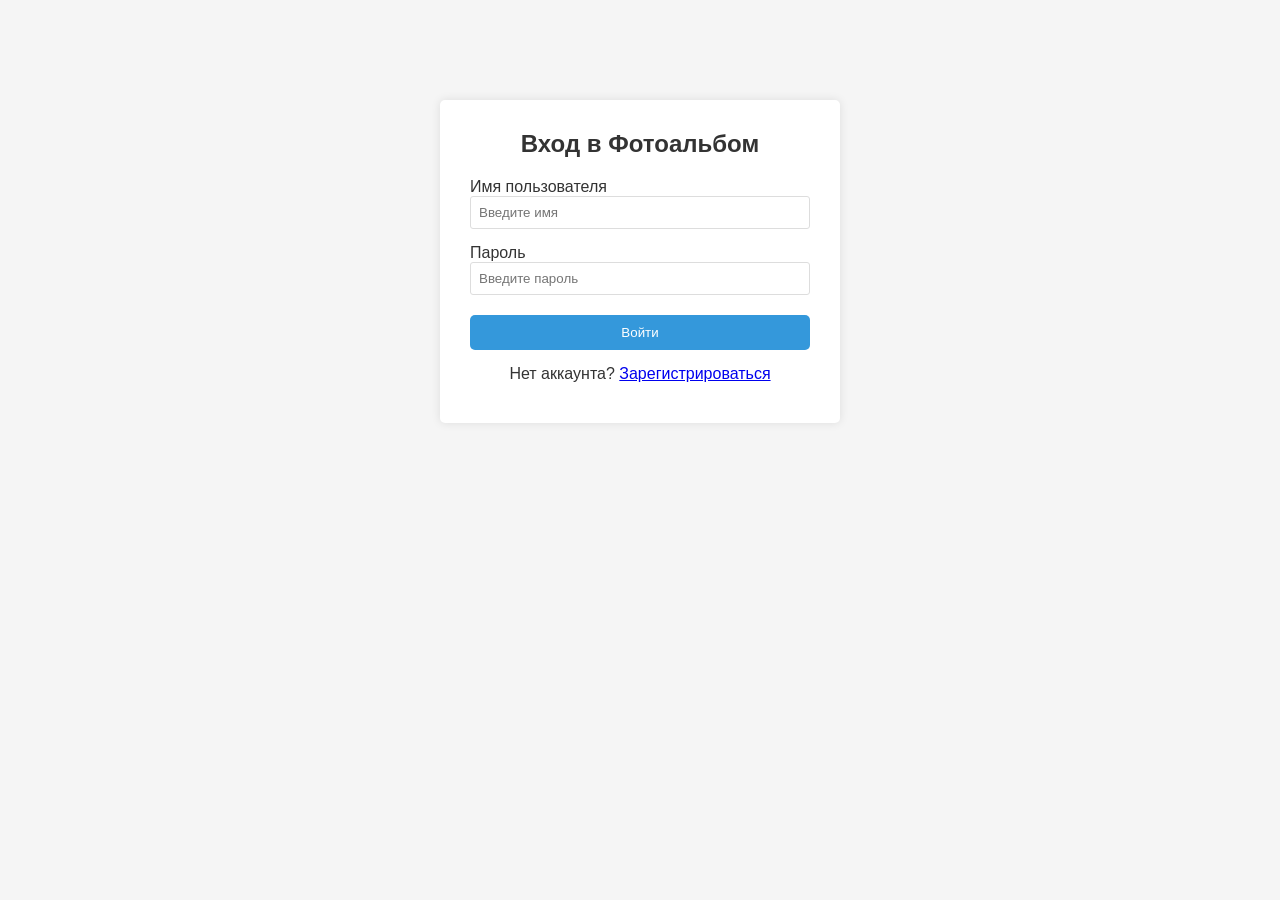
<file: target/classes/static/login.html>
<!DOCTYPE html>
<html lang="ru">
<head>
    <meta charset="UTF-8">
    <meta name="viewport" content="width=device-width, initial-scale=1.0">
    <title>Вход — Фотоальбом</title>
    <link rel="stylesheet" href="style.css">
</head>
<body>
<div class="container" style="max-width:400px; margin:100px auto; background:white; padding:30px; border-radius:5px; box-shadow:0 0 10px rgba(0,0,0,0.1);">
    <h2 style="text-align:center; margin-bottom:20px;">Вход в Фотоальбом</h2>
    <form id="loginForm">
        <label for="username">Имя пользователя</label>
        <input type="text" id="username" class="form-control" placeholder="Введите имя" required style="width:100%; padding:8px; margin-bottom:15px; border:1px solid #ddd; border-radius:3px;">

        <label for="password">Пароль</label>
        <input type="password" id="password" class="form-control" placeholder="Введите пароль" required style="width:100%; padding:8px; margin-bottom:20px; border:1px solid #ddd; border-radius:3px;">

        <button type="submit" class="btn btn-primary" style="width:100%; padding:10px; background:#3498db; color:white; border:none; border-radius:5px; cursor:pointer;">Войти</button>
    </form>
    <p style="margin-top:15px; text-align:center;">Нет аккаунта? <a href="/register.html">Зарегистрироваться</a></p>
    <div id="error" style="color:red; text-align:center; margin-top:10px;"></div>
</div>

<script>
    document.getElementById('loginForm').addEventListener('submit', async function(e) {
        e.preventDefault();
        const username = document.getElementById('username').value;
        const password = document.getElementById('password').value;

        try {
            const response = await fetch('/api/auth/login', {
                method: 'POST',
                headers: { 'Content-Type': 'application/json' },
                body: JSON.stringify({ username, password })
            });
            if (!response.ok) {
                const errText = await response.text();
                throw new Error(errText || 'Ошибка входа');
            }
            const data = await response.json();
            localStorage.setItem('token', data.token);
            window.location.href = '/index.html';
        } catch (error) {
            document.getElementById('error').textContent = error.message;
        }
    });
</script>
</body>
</html>
</file>
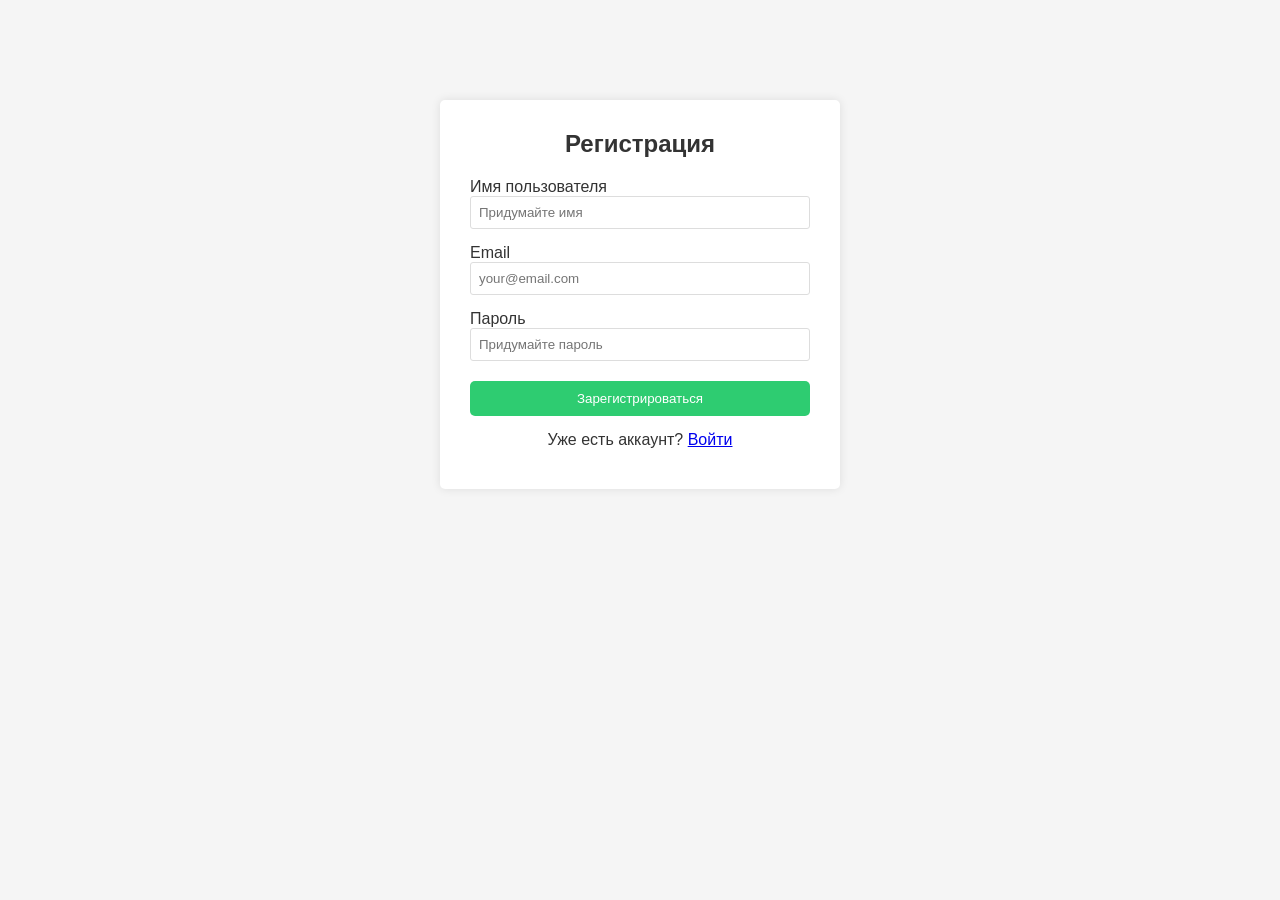
<file: target/classes/static/register.html>
<!DOCTYPE html>
<html lang="ru">
<head>
    <meta charset="UTF-8">
    <meta name="viewport" content="width=device-width, initial-scale=1.0">
    <title>Регистрация — Фотоальбом</title>
    <link rel="stylesheet" href="style.css">
</head>
<body>
<div class="container" style="max-width:400px; margin:100px auto; background:white; padding:30px; border-radius:5px; box-shadow:0 0 10px rgba(0,0,0,0.1);">
    <h2 style="text-align:center; margin-bottom:20px;">Регистрация</h2>
    <form id="registerForm">
        <label for="username">Имя пользователя</label>
        <input type="text" id="username" class="form-control" placeholder="Придумайте имя" required style="width:100%; padding:8px; margin-bottom:15px; border:1px solid #ddd; border-radius:3px;">

        <label for="email">Email</label>
        <input type="email" id="email" class="form-control" placeholder="your@email.com" required style="width:100%; padding:8px; margin-bottom:15px; border:1px solid #ddd; border-radius:3px;">

        <label for="password">Пароль</label>
        <input type="password" id="password" class="form-control" placeholder="Придумайте пароль" required style="width:100%; padding:8px; margin-bottom:20px; border:1px solid #ddd; border-radius:3px;">

        <button type="submit" class="btn btn-success" style="width:100%; padding:10px; background:#2ecc71; color:white; border:none; border-radius:5px; cursor:pointer;">Зарегистрироваться</button>
    </form>
    <p style="margin-top:15px; text-align:center;">Уже есть аккаунт? <a href="/login.html">Войти</a></p>
    <div id="error" style="color:red; text-align:center; margin-top:10px;"></div>
    <div id="success" style="color:green; text-align:center; margin-top:10px;"></div>
</div>

<script>
    document.getElementById('registerForm').addEventListener('submit', async function(e) {
        e.preventDefault();
        const username = document.getElementById('username').value;
        const email = document.getElementById('email').value;
        const password = document.getElementById('password').value;

        try {
            const response = await fetch('/api/auth/register', {
                method: 'POST',
                headers: { 'Content-Type': 'application/json' },
                body: JSON.stringify({ username, email, password })
            });
            if (!response.ok) {
                const errText = await response.text();
                throw new Error(errText || 'Ошибка регистрации');
            }
            document.getElementById('success').textContent = 'Регистрация прошла успешно! Перенаправляем на страницу входа...';
            setTimeout(() => { window.location.href = '/login.html'; }, 2000);
        } catch (error) {
            document.getElementById('error').textContent = error.message;
        }
    });
</script>
</body>
</html>
</file>
<file: target/classes/static/style.css>
/* ========== ОСНОВНЫЕ СТИЛИ ========== */
* {
    margin: 0;
    padding: 0;
    box-sizing: border-box;
}

body {
    font-family: 'Segoe UI', Tahoma, Geneva, Verdana, sans-serif;
    background-color: #f5f5f5;
    color: #333;
}

.container {
    max-width: 1200px;
    margin: 0 auto;
    padding: 0 20px;
}

/* ========== ШАПКА ========== */
.header {
    background-color: #fff;
    border-bottom: 1px solid #ddd;
    position: sticky;
    top: 0;
    z-index: 100;
}

.header-container {
    display: flex;
    align-items: center;
    justify-content: space-between;
    padding: 10px 20px;
    gap: 20px;
    flex-wrap: wrap;
}

.logo {
    font-size: 24px;
    font-weight: bold;
    color: #3498db;
}

.albums-nav-btn {
    background: #f0f2f5;
    border-radius: 5px;
    padding: 8px 15px;
    cursor: default;
}

.albums-nav-btn.active {
    background: #3498db20;
    color: #3498db;
    font-weight: 500;
}

.search-form {
    display: flex;
}

.search-form input {
    padding: 8px 12px;
    border: 1px solid #ddd;
    border-right: none;
    width: 250px;
}

.search-form button {
    padding: 8px 12px;
    background-color: #3498db;
    color: white;
    border: none;
    cursor: default;
}

.profile-icon {
    display: flex;
    align-items: center;
    gap: 10px;
    cursor: default;
}

.profile-icon img {
    width: 40px;
    height: 40px;
    border-radius: 50%;
}

/* ========== ОСНОВНОЙ КОНТЕНТ ========== */
.main-content {
    display: flex;
    gap: 30px;
    margin-top: 30px;
    min-height: 500px;
}

/* ========== САЙДБАР ========== */
.sidebar {
    flex: 0 0 280px;
    background-color: white;
    border: 1px solid #ddd;
    border-radius: 5px;
    padding: 20px;
}

.filter-section h3 {
    margin-bottom: 15px;
    color: #2c3e50;
}

.filter-group {
    margin-bottom: 20px;
    padding-bottom: 15px;
    border-bottom: 1px solid #eee;
}

.filter-group h4 {
    margin-bottom: 10px;
    color: #7f8c8d;
    font-size: 14px;
}

.filter-group label {
    display: block;
    margin-bottom: 8px;
    cursor: default;
}

.filter-group input[type="checkbox"] {
    margin-right: 8px;
}

.filter-group input[type="date"] {
    width: 100%;
    padding: 6px;
    border: 1px solid #ddd;
    margin-bottom: 8px;
}

.apply-filters {
    width: 100%;
    padding: 10px;
    background-color: #3498db;
    color: white;
    border: none;
    border-radius: 5px;
    cursor: default;
}

.popular-tags {
    margin-top: 20px;
}

.popular-tags h4 {
    margin-bottom: 10px;
}

.tags-cloud {
    display: flex;
    flex-wrap: wrap;
    gap: 8px;
}

.tags-cloud .tag {
    display: inline-block;
    padding: 4px 10px;
    background-color: #f0f0f0;
    border-radius: 3px;
    color: #666;
    text-decoration: none;
    font-size: 12px;
}

/* ========== ЛЕНТА ========== */
.feed {
    flex: 1;
}

.feed-header {
    display: flex;
    justify-content: space-between;
    align-items: center;
    margin-bottom: 20px;
}

.view-toggle button {
    padding: 6px 12px;
    background-color: white;
    border: 1px solid #ddd;
    cursor: default;
}

.view-toggle button.active {
    background-color: #3498db;
    color: white;
}

.photo-grid {
    display: grid;
    grid-template-columns: repeat(auto-fill, minmax(300px, 1fr));
    gap: 20px;
    margin-bottom: 30px;
}

.photo-card {
    background-color: white;
    border: 1px solid #ddd;
    border-radius: 5px;
    overflow: hidden;
}

.photo-header {
    display: flex;
    align-items: center;
    gap: 10px;
    padding: 12px;
    border-bottom: 1px solid #eee;
}

.author-avatar {
    width: 30px;
    height: 30px;
    border-radius: 50%;
}

.author-name {
    font-weight: 600;
}

.photo-date {
    margin-left: auto;
    color: #999;
    font-size: 12px;
}

.photo-image {
    position: relative;
}

.photo-image img {
    width: 100%;
    height: auto;
    display: block;
}

.access-badge {
    position: absolute;
    top: 10px;
    right: 10px;
    padding: 4px 8px;
    border-radius: 3px;
    font-size: 11px;
    color: white;
}

.access-badge.public { background-color: #2ecc71; }
.access-badge.friends { background-color: #3498db; }
.access-badge.private { background-color: #e74c3c; }

.photo-info {
    padding: 12px;
}

.tags {
    display: flex;
    flex-wrap: wrap;
    gap: 5px;
    margin-bottom: 10px;
}

.tags .tag {
    color: #3498db;
    text-decoration: none;
    font-size: 12px;
}

.photo-stats {
    display: flex;
    justify-content: space-between;
    margin-bottom: 10px;
}

.rating {
    display: flex;
    gap: 15px;
}

.like-btn, .dislike-btn {
    background: none;
    border: none;
    cursor: default;
    color: #666;
}

.comments-count {
    color: #999;
}

.photo-comment {
    background-color: #f8f9fa;
    padding: 8px;
    border-radius: 3px;
    margin-bottom: 10px;
    font-size: 13px;
}

.comment-author {
    font-weight: 600;
}

.add-comment {
    display: flex;
    gap: 5px;
}

.add-comment input {
    flex: 1;
    padding: 6px;
    border: 1px solid #ddd;
    border-radius: 3px;
}

.add-comment button {
    padding: 6px 12px;
    background-color: #3498db;
    color: white;
    border: none;
    border-radius: 3px;
    cursor: default;
}

.add-comment input:disabled {
    background-color: #f5f5f5;
}

.load-more {
    text-align: center;
    margin: 30px 0;
}

.load-more button {
    padding: 10px 25px;
    background-color: white;
    border: 2px solid #3498db;
    border-radius: 5px;
    color: #3498db;
    font-weight: 600;
    cursor: default;
}

/* ========== СТРАНИЦА АЛЬБОМОВ ========== */
.album-grid {
    display: grid;
    grid-template-columns: repeat(auto-fill, minmax(280px, 1fr));
    gap: 25px;
    margin-top: 20px;
}

.album-card {
    background: white;
    border: 1px solid #ddd;
    border-radius: 5px;
    overflow: hidden;
}

.album-cover {
    height: 180px;
    background: #e2e8f0;
}

.album-cover img {
    width: 100%;
    height: 100%;
    object-fit: cover;
}

.album-info {
    padding: 15px;
}

.album-title {
    font-weight: 700;
    font-size: 18px;
    margin-bottom: 6px;
}

.album-meta {
    color: #7f8c8d;
    font-size: 13px;
    display: flex;
    gap: 15px;
    margin-top: 8px;
}

.albums-header {
    display: flex;
    justify-content: space-between;
    align-items: center;
    margin-bottom: 25px;
}

.create-album-btn {
    background: #3498db;
    color: white;
    border: none;
    padding: 8px 20px;
    border-radius: 5px;
    font-weight: 600;
    cursor: default;
}

/* ========== СТРАНИЦА ПРОФИЛЯ ========== */
.profile-header-block {
    background: white;
    border: 1px solid #ddd;
    border-radius: 5px;
    padding: 25px;
    margin-bottom: 30px;
    display: flex;
    gap: 30px;
    flex-wrap: wrap;
    align-items: center;
}

.profile-avatar-large {
    width: 120px;
    height: 120px;
    border-radius: 50%;
    border: 3px solid #3498db;
}

.profile-info h2 {
    margin-bottom: 8px;
}

.profile-stats {
    display: flex;
    gap: 30px;
    margin-top: 15px;
}

.stat-number {
    font-size: 24px;
    font-weight: bold;
    color: #3498db;
}

.edit-profile-btn {
    background: #3498db;
    color: white;
    border: none;
    padding: 8px 20px;
    border-radius: 5px;
    margin-top: 15px;
    cursor: default;
}

.profile-tabs {
    display: flex;
    gap: 5px;
    border-bottom: 1px solid #ddd;
    margin-bottom: 25px;
}

.tab-btn {
    background: none;
    border: none;
    padding: 10px 20px;
    cursor: default;
    color: #666;
}

.tab-btn.active {
    color: #3498db;
    border-bottom: 2px solid #3498db;
}

.user-photos-grid {
    display: grid;
    grid-template-columns: repeat(auto-fill, minmax(260px, 1fr));
    gap: 20px;
}

/* ========== АДМИН-ПАНЕЛЬ ========== */
.admin-container {
    display: flex;
    gap: 30px;
    margin-top: 30px;
}

.admin-sidebar {
    flex: 0 0 240px;
    background: white;
    border: 1px solid #ddd;
    padding: 20px;
}

.admin-sidebar h3 {
    margin-bottom: 20px;
    padding-bottom: 10px;
    border-bottom: 2px solid #3498db;
}

.admin-menu-item {
    display: block;
    padding: 10px 12px;
    margin-bottom: 5px;
    color: #333;
    text-decoration: none;
    border-radius: 3px;
    cursor: default;
}

.admin-menu-item.active {
    background: #eef2ff;
    color: #3498db;
    font-weight: 500;
}

.admin-content {
    flex: 1;
    background: white;
    border: 1px solid #ddd;
    padding: 25px;
}

.stats-grid {
    display: grid;
    grid-template-columns: repeat(4, 1fr);
    gap: 20px;
    margin-bottom: 30px;
}

.stat-card {
    background: #f8fafc;
    border: 1px solid #e2e8f0;
    padding: 20px;
    text-align: center;
}

.stat-card .number {
    font-size: 28px;
    font-weight: bold;
    color: #3498db;
}

.users-table {
    width: 100%;
    border-collapse: collapse;
    margin-top: 20px;
}

.users-table th, .users-table td {
    padding: 10px;
    text-align: left;
    border-bottom: 1px solid #eee;
}

.users-table th {
    background: #f8fafc;
    font-weight: 600;
}

.badge {
    padding: 3px 8px;
    border-radius: 3px;
    font-size: 12px;
    background: #eee;
}

.badge.admin {
    background: #fee2e2;
    color: #dc2626;
}

.admin-actions {
    display: flex;
    gap: 8px;
}

.admin-btn {
    padding: 4px 8px;
    border: 1px solid #ddd;
    background: white;
    cursor: default;
    border-radius: 3px;
}

.section-title {
    font-size: 20px;
    margin-bottom: 20px;
}

/* ========== ПОДВАЛ ========== */
.footer {
    background-color: white;
    padding: 20px;
    margin-top: 50px;
    border-top: 1px solid #ddd;
    text-align: center;
    color: #999;
}

/* ========== АДАПТИВНОСТЬ ========== */
@media (max-width: 768px) {
    .main-content, .admin-container {
        flex-direction: column;
    }
    .sidebar, .admin-sidebar {
        width: 100%;
    }
    .photo-grid, .album-grid, .user-photos-grid {
        grid-template-columns: 1fr;
    }
    .stats-grid {
        grid-template-columns: 1fr 1fr;
    }
    .search-form input {
        width: 150px;
    }
}
</file>
